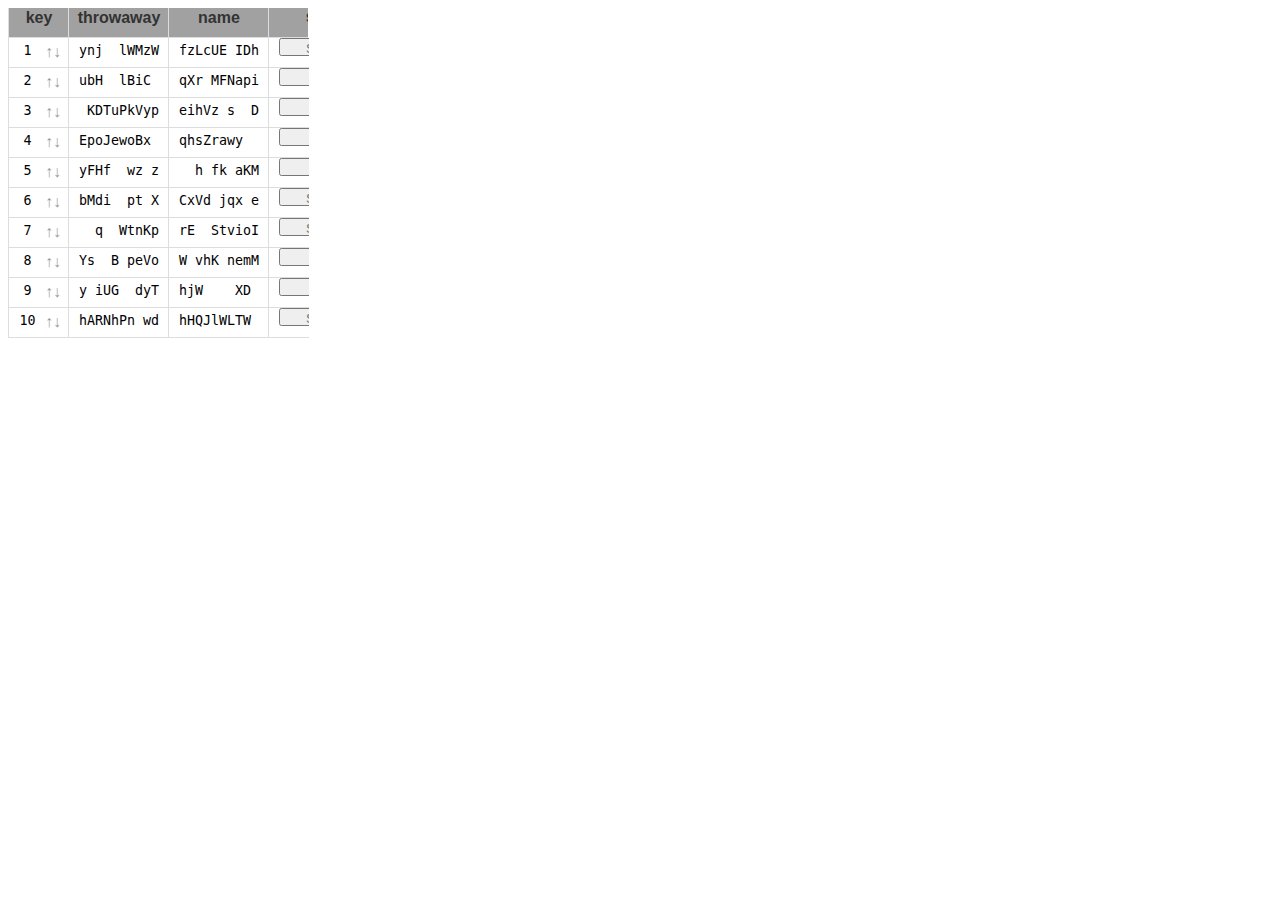
<file: index.html>
<!DOCTYPE html PUBLIC "-//W3C//DTD HTML 4.01//EN"
   "http://www.w3.org/TR/html4/strict.dtd">

<html lang="en">
<head>
	<meta http-equiv="Content-Type" content="text/html; charset=utf-8">
	<title>index</title>
	<meta name="generator" content="TextMate http://macromates.com/">
	<meta name="author" content="Scott Duncombe">
	<!-- Date: 2012-06-08 -->
	<script src="lib/jquery-latest.js" type="text/javascript" charset="utf-8"></script>
	<script src="lib/jquery-ui.js" type="text/javascript" charset="utf-8"></script>
	<script src="lib/knockout-latest.debug.js" type="text/javascript" charset="utf-8"></script>

	<script src="lib/lib.js" type="text/javascript" charset="utf-8"></script>
	<script src="lib/factories.js" type="text/javascript" charset="utf-8"></script>
	<script src="table.js" type="text/javascript" charset="utf-8"></script>
	<script src="templates.js" type="text/javascript" charset="utf-8"></script>
	<link rel="stylesheet" href="table.css" type="text/css" media="screen" title="no title" charset="utf-8">
	
	<style type="text/css" media="screen">
		body {
			font-family: Helvetica, sans-serif;
		}
	</style>
</head>
<body>

	<div class="table" id="table" data-bind="gfTable: table" style="width: 300px; height: 300px"></div>

	<script type="text/javascript" charset="utf-8">
		var table = new tableModel(_rows, _fields);
		table.bind();
	</script>
</body>
</html>
</file>
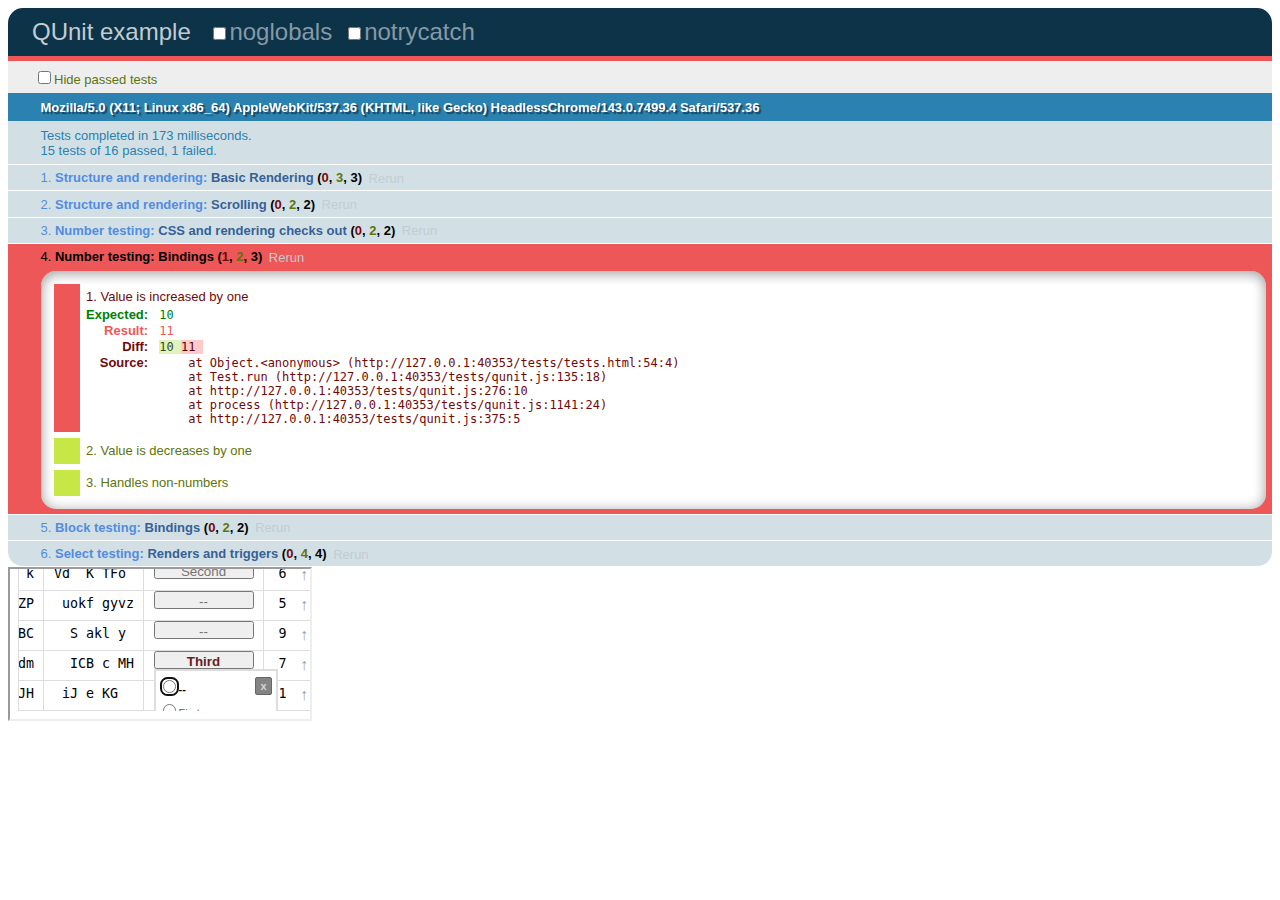
<file: tests/tests.html>
<!DOCTYPE HTML PUBLIC "-//W3C//DTD HTML 4.01 Transitional//EN" 
                    "http://www.w3.org/TR/html4/loose.dtd">
<html>
<head>
	<script src="../lib/jquery-latest.js"></script>
	<link rel="stylesheet" href="qunit.css" type="text/css" media="screen" />
	<script type="text/javascript" src="qunit.js"></script>

<script>
$q = jQuery.noConflict(true),   
	$ = null,  
	jQuery = null,
	ko = null
	grid = null
	$cell = null,
	observable = null
$q(document).ready( function() { 
	$q('#myframe').load(function(){

		$ = window.frames[0].jQuery,
		grid = window.frames[0].grid,
		ko = window.frames[0].ko

		module('Structure and rendering')
		test("Basic Rendering", function() {
			ok( true, "no flags pass" );
			equal( $('.table .row').length, 20 , "First rows load" )
			equal( $('.table .row:first .entry').length, window.frames[0]._fields.length , "All fields render" )
		});
		test('Scrolling', function() {
			$('.body').scrollLeft(100)
			stop()
			setTimeout( function() { equal( $('.body').scrollLeft(), $('.header').scrollLeft(),'Horizontal scrolls are synced'); start() }, 1)
			$('.body').scrollTop( $('.body').height() )
			stop()
			setTimeout( function() { equal( $('.body .row').length, 30,'Vertical lazy load works'); start() }, 1)
		})

		module('Number testing', {
			setup: function() {
				$cell = $('.body .entry.number:eq('+Math.floor( $('.body .entry.number').length*Math.random() - 1 )+')'),
				ctx = ko.contextFor($cell[0]),
				observable = ctx.$parent[ctx.$data.name],
				value = observable()
			},
			teardown: function() { observable(value); $cell = null, ctx = null, observable = null, value = null }
		});
		test('CSS and rendering checks out', 2, function() {
			ok($('.field_controls',$cell), 'Has field controls');
			ok($('textarea',$cell).hasClass('number'), 'Has correct class');
		});
		test('Bindings', 3, function() {
			$('.numberUp', $cell).click()
			equal(value+1, observable(), 'Value is increased by one');
			$('.numberDown', $cell).click()
			equal(value, observable(), 'Value is decreases by one');
			observable('Not')
			$('.numberDown', $cell).click()
			equal(observable(),'Not', 'Handles non-numbers');
		})

		module('Block testing')
		test('Bindings', 2, function() {
			$cell = $('.body .entry.block:eq('+Math.floor( $('.body .entry.block').length*Math.random() - 1 )+')'),
			ctx = ko.contextFor($cell[0]),
			observable = ctx.$parent[ctx.$data.name],
			value = observable();

			$('textarea', $cell).focus()
			ok($( $cell).hasClass('open'), '')
			var height = $('textarea', $cell).height()
			$('textarea',$cell).val( $('textarea',$cell).val() + "\n"+"\n").focus()
			notEqual(height, $($cell).find('textarea').height(), 'Height increases with line breaks');
		})

		module('Select testing')
		test('Renders and triggers', 4, function() {
			$cell = $('.body .entry.select:eq('+Math.floor( $('.body .entry.select').length*Math.random() - 1 )+')'),
			ctx = ko.contextFor($cell[0]),
			observable = ctx.$parent[ctx.$data.name],
			value = observable()

			ok($('button.trigger',$cell), 'Has fake button');
			ok($('select',$cell).is(':hidden'), 'Has hidden select');
			$('button',$cell).click()
			ok($('button.trigger',$cell).is(':hidden'), 'Fake button hidden');
			ok($('button.ui-multiselect.ui-widget',$cell).is(':visible'), 'Has hidden select');
		});
		// test('Binding and KO Interactions', 1, function() {
		// 	$cell = $('.body .entry.select:eq('+Math.floor( $('.body .entry.select').length*Math.random() - 1 )+')'),
		// 	ctx = ko.contextFor($cell[0]),
		// 	observable = ctx.$parent[ctx.$data.name],
		// 	value = observable()
		// 
		// 	$('.button',$cell).click()
		// 
		// 	$first = $('input#ui-multiselect-0-option-1').attr('checked',true).click()
		// 
		// 	equal(observable(), $first.prev('label').text(), 'Select fires and changes are passed to the observable');
		// })



	});
});
</script>
  
</head>
<body>
	<h1 id="qunit-header">QUnit example</h1>
	<h2 id="qunit-banner"></h2>
	<div id="qunit-testrunner-toolbar"></div>
	<h2 id="qunit-userAgent"></h2>
	<ol id="qunit-tests"></ol>
	<div id="qunit-fixture"></div>
	<iframe id="myframe" src="../index.html" ></iframe>
	
</body>
</html>
</file>
<file: table.css>
.gfTable {
	margin-top: -30px;
	overflow: visible;
	padding: 30px 0 30px;
}
.gfTable .header {
	overflow: hidden;
	border-left: 1px solid #ddd;
}
.gfTable .title {
	font-weight: bold; 
	text-align: center;
	background: #a1a1a1;
	color: #333;
	height: 30px !important;
}
.gfTable .ender {
	float: left;
	height: 30px;
}
.gfTable .body {
	height: auto;
	max-height: 100%;
	width: 100%;
	overflow-y: auto;
	overflow-x: visible;
	border-left: 1px solid #ddd;
}

.gfTable .row {
	border: 0;
	margin: 0;
	clear: both;
}
.gfTable .entry {
	border-right: 1px solid #ddd;
	border-bottom: 1px solid #ddd;
	padding: 1px 0 0 1px;
	width: 100px;
	height: 30px;
	float: left;
	overflow: hidden;
	box-sizing: border-box;
	-moz-box-sizing: border-box;
}
.gfTable .entry.open { overflow: visible; }
.gfTable .entry textarea {
	border: none;
	height: 28px;
	resize: none;
	overflow: hidden;
	text-align: center;
	width: 98px;
	padding: 4px;
	float: left;
	z-index: 10;
	box-sizing: border-box;
	-moz-box-sizing: border-box;
}
.gfTable .entry textarea:focus {
	border: 2px solid #333; 
}
.gfTable .entry .field_controller > * {
	-webkit-user-select: none;
	-khtml-user-select: none;
	-moz-user-select: none;
	-o-user-select: none;
	user-select: none;
}

.gfTable .entry.number { width: 60px; }
.gfTable .entry.number textarea { width: 35px; position: relative }
.gfTable .entry.number .number_controller { width: 23px; float: right; padding: 4px 0; }
.gfTable .entry .number_controller span { cursor: pointer; opacity: 0.4; }
.gfTable .entry .number_controller span:hover { opacity: 1; }


.gfTable .entry.block { width: 200px; }
.gfTable .entry textarea.block { width: 200px; text-align: left; }
.gfTable .entry.block.open textarea { position: relative; z-index: 100; background: #fff; resize: auto; }



.gfTable .entry.multiselect, .entry.select { width: 120px; padding:0; text-align: center; }
.gfTable .ui-multiselect-menu { 
	display: none; 
	position: relative; 
	top: 0; 
	left: 0; 
	width: auto !important;
	max-width: 120px;
	height: 150px;
	overflow: auto; 
	background-color: #fff; 
	border: 2px solid #ddd;
	text-align: left;
	z-index: 10;
}
.gfTable .ui-multiselect-menu input, .gfTable .ui-multiselect-menu span, .ui-multiselect-menu label { font-size: 11px; }
.gfTable button.trigger, .gfTable button.ui-multiselect { width: 100px; color: #747474; margin: 0 auto; height: 18px; }
.gfTable .ui-multiselect.ui-state-active { color: #622; font-weight: bold }
.gfTable .ui-multiselect-menu ul {  list-style: none; margin: 0; padding: 0 0 0 2px; text-align: left }
.gfTable .ui-multiselect-menu ul li { margin: 4px 0 }
.gfTable .ui-multiselect-menu ul li span { padding: 0; opacity: 0.65 }
.gfTable .ui-widget-header ul { margin: 0; font-size: 8px; padding: 0 }
.gfTable .ui-widget-header ul li { margin: -30px 4px 36px 0; padding: 0 }
.gfTable .ui-widget-header ul li.other {  margin: 2px 0 0 8px; padding: 0 }
.gfTable .ui-widget-header a.ui-multiselect-close :before { content: 'x'; }
.gfTable .ui-widget-header a.ui-multiselect-close { float: right; text-decoration: none; font-weight: bold; opacity: 0.6; cursor: pointer; border: 1px solid #000; color: #fff; border-radius: 2px; padding: 2px 4px; background: #333; }
.gfTable .ui-widget-header a.ui-multiselect-close:hover { opacity: 1 }
.gfTable .ui-multiselect-menu .ui-state-hover span { opacity: 1; font-weight: bold }
.gfTable .ui-multiselect-menu .ui-state-active span { font-weight: bold }

.gfTable .entry.date {width: 140px;}
.gfTable .entry.date textarea {width: 110px;}
.gfTable .entry.date .date_controller {  width: 24px; float: right;  height: 20px; opacity: 0.6; background: transparent url(icons.png) top left no-repeat; cursor: pointer; }
.gfTable .entry.date .date_controller:hover {  opacity: 1; }
.gfTable .entry.date .date_controller.hasDatepicker { 
	float: none;
	clear: both;
	opacity: 1;
	background-image: none; 
	width: 220px;
	font-size: 10px;
	background-color: white;
	padding: 4px;
	border: 2px solid #ddd;
	display: block;
	position: relative;
	display: block;
	float: left;
	margin: 0 0 0 -2px;
	z-index: 8;
	height: 160px;
	width: 130px;
}

.gfTable .ui-datepicker-calendar { margin: 0; width: 100%;}
.gfTable .ui-datepicker-calendar tr td { background-color: #fff; }
.gfTable .ui-datepicker-calendar td, .ui-datepicker-title { text-align: center; }
.gfTable .ui-datepicker-prev { float: left; }
.gfTable .ui-datepicker-next { float: right; }
.gfTable .ui-datepicker-calendar tr td:hover { background-color: #ddd; }
.gfTable .ui-datepicker-calendar tr td.ui-state-disabled:hover { background-color: transparent; }
.gfTable .ui-datepicker-calendar tr td { background-color: #fff; border: 1px solid #fff; }
.gfTable .ui-datepicker-calendar tr td.ui-datepicker-today { background-color: #747474; }
.gfTable .ui-datepicker-calendar td.ui-datepicker-current-day { border: 1px dashed #333; }
.gfTable .hasDatepicker .close { float: right; margin: -30px 0 0 0; font-weight: bold; opacity: 0.6; cursor: pointer; border: 1px solid #000; color: #fff; border-radius: 2px; padding: 2px 4px; background: #333 }
.gfTable .hasDatepicker .close:hover { opacity: 1; }


.gfTable ul.ui-autocomplete {
	background-color: #fff;
	list-style: square;
	padding: 0 20px 0 0;
	border: 2px solid #ddd;
	width: 100px;
	padding: 4px 0 14px 30px;
	max-height: 100px;
	overflow-y: auto;
	font-size: 10px;
	overflow-x: hidden;
}

.gfTable ul.ui-autocomplete li.ui-menu-item { cursor: pointer; opacity: 0.6; padding: 4px 0 4px; }
.gfTable ul.ui-autocomplete li.ui-menu-item a { 	color: #000; cursor: pointer; opacity: 0.6; }
.gfTable ul.ui-autocomplete li.ui-menu-item a.ui-state-hover { opacity: 1; font-weight: bold }


.gfTable .entry.array { width: 160px; padding: 0 }
.gfTable .entry.array .array { 
	min-height: 31px;
	width: 160px;
	box-sizing: border-box;
	-moz-box-sizing: border-box;
	height: auto; 
	padding: 4px 4px 0;
	font-size: 10px;
	background-color: #fff;
	position: relative;
}
.gfTable .entry.array.open .array { border: 2px solid #ddd; z-index: 10; margin: -1px 0 0 -1px; width: 161px }
.gfTable .entry.array .array a { white-space: nowrap; float: left; text-decoration: none; background-color: #622; border-radius: 4px; cursor: pointer; padding: 1px 4px 2px; margin: 2px; color: #fff; }
.gfTable .entry.array .array a:hover { background-color: #226; }
</file>
<file: tests/qunit.css>
/**
 * QUnit v1.8.0pre - A JavaScript Unit Testing Framework
 *
 * http://docs.jquery.com/QUnit
 *
 * Copyright (c) 2012 John Resig, Jörn Zaefferer
 * Dual licensed under the MIT (MIT-LICENSE.txt)
 * or GPL (GPL-LICENSE.txt) licenses.
 * Pulled Live from Git Mon Jun 11 18:45:01 UTC 2012
 * Last Commit: 14f3acba86e0e0b71a154a8e5250addd4de81074
 */

/** Font Family and Sizes */

#qunit-tests, #qunit-header, #qunit-banner, #qunit-testrunner-toolbar, #qunit-userAgent, #qunit-testresult {
	font-family: "Helvetica Neue Light", "HelveticaNeue-Light", "Helvetica Neue", Calibri, Helvetica, Arial, sans-serif;
}

#qunit-testrunner-toolbar, #qunit-userAgent, #qunit-testresult, #qunit-tests li { font-size: small; }
#qunit-tests { font-size: smaller; }


/** Resets */

#qunit-tests, #qunit-tests ol, #qunit-header, #qunit-banner, #qunit-userAgent, #qunit-testresult {
	margin: 0;
	padding: 0;
}


/** Header */

#qunit-header {
	padding: 0.5em 0 0.5em 1em;

	color: #8699a4;
	background-color: #0d3349;

	font-size: 1.5em;
	line-height: 1em;
	font-weight: normal;

	border-radius: 15px 15px 0 0;
	-moz-border-radius: 15px 15px 0 0;
	-webkit-border-top-right-radius: 15px;
	-webkit-border-top-left-radius: 15px;
}

#qunit-header a {
	text-decoration: none;
	color: #c2ccd1;
}

#qunit-header a:hover,
#qunit-header a:focus {
	color: #fff;
}

#qunit-header label {
	display: inline-block;
	padding-left: 0.5em;
}

#qunit-banner {
	height: 5px;
}

#qunit-testrunner-toolbar {
	padding: 0.5em 0 0.5em 2em;
	color: #5E740B;
	background-color: #eee;
}

#qunit-userAgent {
	padding: 0.5em 0 0.5em 2.5em;
	background-color: #2b81af;
	color: #fff;
	text-shadow: rgba(0, 0, 0, 0.5) 2px 2px 1px;
}


/** Tests: Pass/Fail */

#qunit-tests {
	list-style-position: inside;
}

#qunit-tests li {
	padding: 0.4em 0.5em 0.4em 2.5em;
	border-bottom: 1px solid #fff;
	list-style-position: inside;
}

#qunit-tests.hidepass li.pass, #qunit-tests.hidepass li.running  {
	display: none;
}

#qunit-tests li strong {
	cursor: pointer;
}

#qunit-tests li a {
	padding: 0.5em;
	color: #c2ccd1;
	text-decoration: none;
}
#qunit-tests li a:hover,
#qunit-tests li a:focus {
	color: #000;
}

#qunit-tests ol {
	margin-top: 0.5em;
	padding: 0.5em;

	background-color: #fff;

	border-radius: 15px;
	-moz-border-radius: 15px;
	-webkit-border-radius: 15px;

	box-shadow: inset 0px 2px 13px #999;
	-moz-box-shadow: inset 0px 2px 13px #999;
	-webkit-box-shadow: inset 0px 2px 13px #999;
}

#qunit-tests table {
	border-collapse: collapse;
	margin-top: .2em;
}

#qunit-tests th {
	text-align: right;
	vertical-align: top;
	padding: 0 .5em 0 0;
}

#qunit-tests td {
	vertical-align: top;
}

#qunit-tests pre {
	margin: 0;
	white-space: pre-wrap;
	word-wrap: break-word;
}

#qunit-tests del {
	background-color: #e0f2be;
	color: #374e0c;
	text-decoration: none;
}

#qunit-tests ins {
	background-color: #ffcaca;
	color: #500;
	text-decoration: none;
}

/*** Test Counts */

#qunit-tests b.counts                       { color: black; }
#qunit-tests b.passed                       { color: #5E740B; }
#qunit-tests b.failed                       { color: #710909; }

#qunit-tests li li {
	margin: 0.5em;
	padding: 0.4em 0.5em 0.4em 0.5em;
	background-color: #fff;
	border-bottom: none;
	list-style-position: inside;
}

/*** Passing Styles */

#qunit-tests li li.pass {
	color: #5E740B;
	background-color: #fff;
	border-left: 26px solid #C6E746;
}

#qunit-tests .pass                          { color: #528CE0; background-color: #D2E0E6; }
#qunit-tests .pass .test-name               { color: #366097; }

#qunit-tests .pass .test-actual,
#qunit-tests .pass .test-expected           { color: #999999; }

#qunit-banner.qunit-pass                    { background-color: #C6E746; }

/*** Failing Styles */

#qunit-tests li li.fail {
	color: #710909;
	background-color: #fff;
	border-left: 26px solid #EE5757;
	white-space: pre;
}

#qunit-tests > li:last-child {
	border-radius: 0 0 15px 15px;
	-moz-border-radius: 0 0 15px 15px;
	-webkit-border-bottom-right-radius: 15px;
	-webkit-border-bottom-left-radius: 15px;
}

#qunit-tests .fail                          { color: #000000; background-color: #EE5757; }
#qunit-tests .fail .test-name,
#qunit-tests .fail .module-name             { color: #000000; }

#qunit-tests .fail .test-actual             { color: #EE5757; }
#qunit-tests .fail .test-expected           { color: green;   }

#qunit-banner.qunit-fail                    { background-color: #EE5757; }


/** Result */

#qunit-testresult {
	padding: 0.5em 0.5em 0.5em 2.5em;

	color: #2b81af;
	background-color: #D2E0E6;

	border-bottom: 1px solid white;
}
#qunit-testresult .module-name {
	font-weight: bold;
}

/** Fixture */

#qunit-fixture {
	position: absolute;
	top: -10000px;
	left: -10000px;
	width: 1000px;
	height: 1000px;
}
</file>
